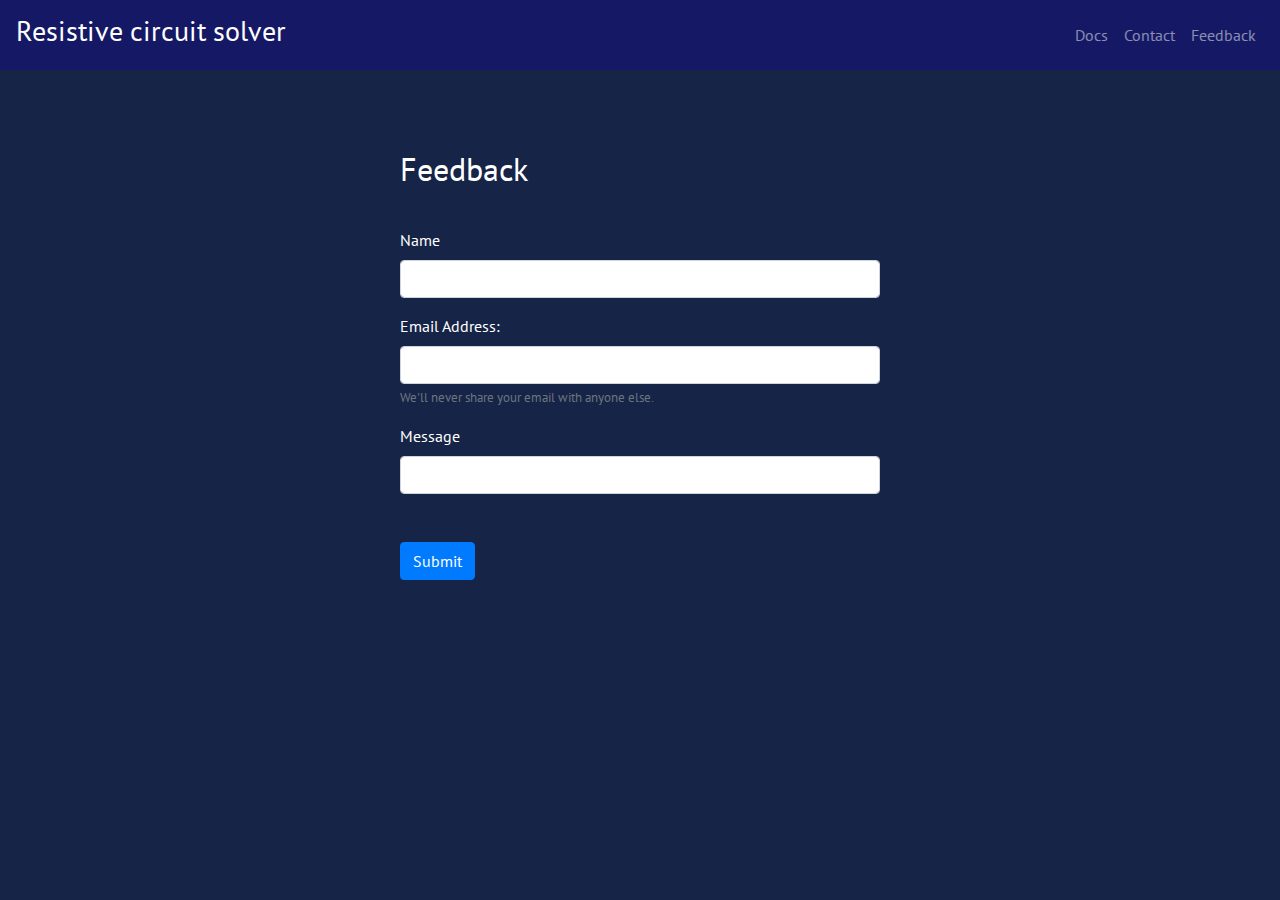
<file: feedback.html>
<!DOCTYPE html>
<html>
  <head>
    <meta charset="UTF-8" />
    <meta name="viewport" content="width=device-width, initial-scale=1.0" />
    <title>Resistive cicuit Solver</title>
    <link
      href="https://fonts.googleapis.com/css2?family=PT+Sans:wght@700&display=swap"
      rel="stylesheet"
    />
    <link
      rel="stylesheet"
      href="https://cdnjs.cloudflare.com/ajax/libs/animate.css/4.1.1/animate.min.css"
    />
    <link
      rel="stylesheet"
      href="https://stackpath.bootstrapcdn.com/bootstrap/4.5.2/css/bootstrap.min.css"
      integrity="sha384-JcKb8q3iqJ61gNV9KGb8thSsNjpSL0n8PARn9HuZOnIxN0hoP+VmmDGMN5t9UJ0Z"
      crossorigin="anonymous"
    />
    <link rel="stylesheet" href="./css/feedback.css" />
    <link rel="preconnect" href="https://fonts.gstatic.com" />
    <link rel="icon" href="css/icons/microchip.png" type="image/icon type" />
  </head>

  <body>
    <nav class="navbar navbar-expand-lg navbar-dark px-6">
      <a class="navbar-brand" href="index.html"
        ><h3>Resistive circuit solver</h3></a
      >
      <button
        class="navbar-toggler"
        type="button"
        data-toggle="collapse"
        data-target="#navbarSupportedContent"
        aria-controls="navbarSupportedContent"
        aria-expanded="false"
        aria-label="Toggle navigation"
      >
        <span class="navbar-toggler-icon"></span>
      </button>

      <div class="collapse navbar-collapse" id="navbarSupportedContent">
        <ul class="navbar-nav ml-auto">
          <li class="nav-item">
            <a
              class="nav-link"
              type="button"
              data-toggle="modal"
              data-target="#staticBackdrop"
              >Docs</a
            >
          </li>
          <li class="nav-item">
            <a class="nav-link" href="contact.html">Contact</a>
          </li>
          <li class="nav-item">
            <a class="nav-link" href="feedback.html">Feedback</a>
          </li>
        </ul>
      </div>
    </nav>

    <div id="alerts"></div>
    <div class="feedback" style="padding-top: 5rem">
      <h2 style="color: white">Feedback</h2>
      <form name="submit-to-google-sheet" style="padding-top: 2rem">
        <div class="form-group">
          <label style="color: white" for="name">Name</label>
          <input
            type="text"
            class="form-control"
            id="full_name"
            aria-describedby="emailHelp"
            name="firstNname"
          />
        </div>
        <div class="form-group">
          <label style="color: white" for="mail">Email Address:</label>
          <input type="email" class="form-control" id="mail" name="email" />
          <small id="emailHelp" class="form-text text-muted"
            >We'll never share your email with anyone else.</small
          >
        </div>
        <div class="form-group">
          <label style="color: white" for="message">Message</label>

          <input type="text" class="form-control" id="message" name="message" />
        </div>

        <button class="btn btn-primary" style="margin-top: 2rem">Submit</button>
      </form>
    </div>

    <script>
      const scriptURL =
        "https://script.google.com/macros/s/AKfycbxOpzz9BUueI5Pd_YXib8wkUwpiWG-IRVII-iyNcFV3BUWvj7IS/exec";
      const form = document.forms["submit-to-google-sheet"];

      form.addEventListener("submit", (e) => {
        var aler = document.createElement("div");
        aler.setAttribute("class", "alert alert-info ");
        aler.setAttribute("role", "alert");
        aler.setAttribute("id", "wait-alert");

        aler.innerHTML = "Please Wait";
        document.getElementById("alerts").appendChild(aler);
        e.preventDefault();
        fetch(scriptURL, { method: "POST", body: new FormData(form) })
          .then((response) => {
            var myobj = document.getElementById("wait-alert");
            myobj.remove();
            alert("Success");
          })
          .catch((error) => {
            var myobj = document.getElementById("wait-alert");
            myobj.remove();
            alert("Failed" + error.message);
          });
      });
    </script>

    <script
      src="https://code.jquery.com/jquery-3.5.1.slim.min.js"
      integrity="sha384-DfXdz2htPH0lsSSs5nCTpuj/zy4C+OGpamoFVy38MVBnE+IbbVYUew+OrCXaRkfj"
      crossorigin="anonymous"
    ></script>
    <script
      src="https://cdn.jsdelivr.net/npm/popper.js@1.16.1/dist/umd/popper.min.js"
      integrity="sha384-9/reFTGAW83EW2RDu2S0VKaIzap3H66lZH81PoYlFhbGU+6BZp6G7niu735Sk7lN"
      crossorigin="anonymous"
    ></script>
    <script
      src="https://cdn.jsdelivr.net/npm/bootstrap@4.5.3/dist/js/bootstrap.min.js"
      integrity="sha384-w1Q4orYjBQndcko6MimVbzY0tgp4pWB4lZ7lr30WKz0vr/aWKhXdBNmNb5D92v7s"
      crossorigin="anonymous"
    ></script>
  </body>
</html>
</file>
<file: css/feedback.css>
html,
body {
  width: 100%;
  height: 100%;
  margin: 0px;
  padding: 0px;
  overflow-x: hidden;
}
body {
  font-family: "PT Sans", sans-serif !important;
  background-color: #162447 !important;
}
h4 {
  color: white !important ;
}
.feedback {
  max-width: 30rem;
  margin: 0 auto;
}
#alerts {
  max-width: 8rem;
}
.desc {
  justify-content: center;
  text-align: center;
  align-items: center;
  max-width: 40rem;
  margin: auto;
  padding-top: 30px;
}
.about {
  color: white;
  padding-top: 2%;
}
.logo {
  width: 10%;
  height: 10%;
}
.btn-green {
  background-color: #65ff8f !important;
  width: 300px !important;
  margin: 0 auto;
}
.navbar {
  height: 70px !important;
}
nav {
  background-color: #151965;
}
</file>
